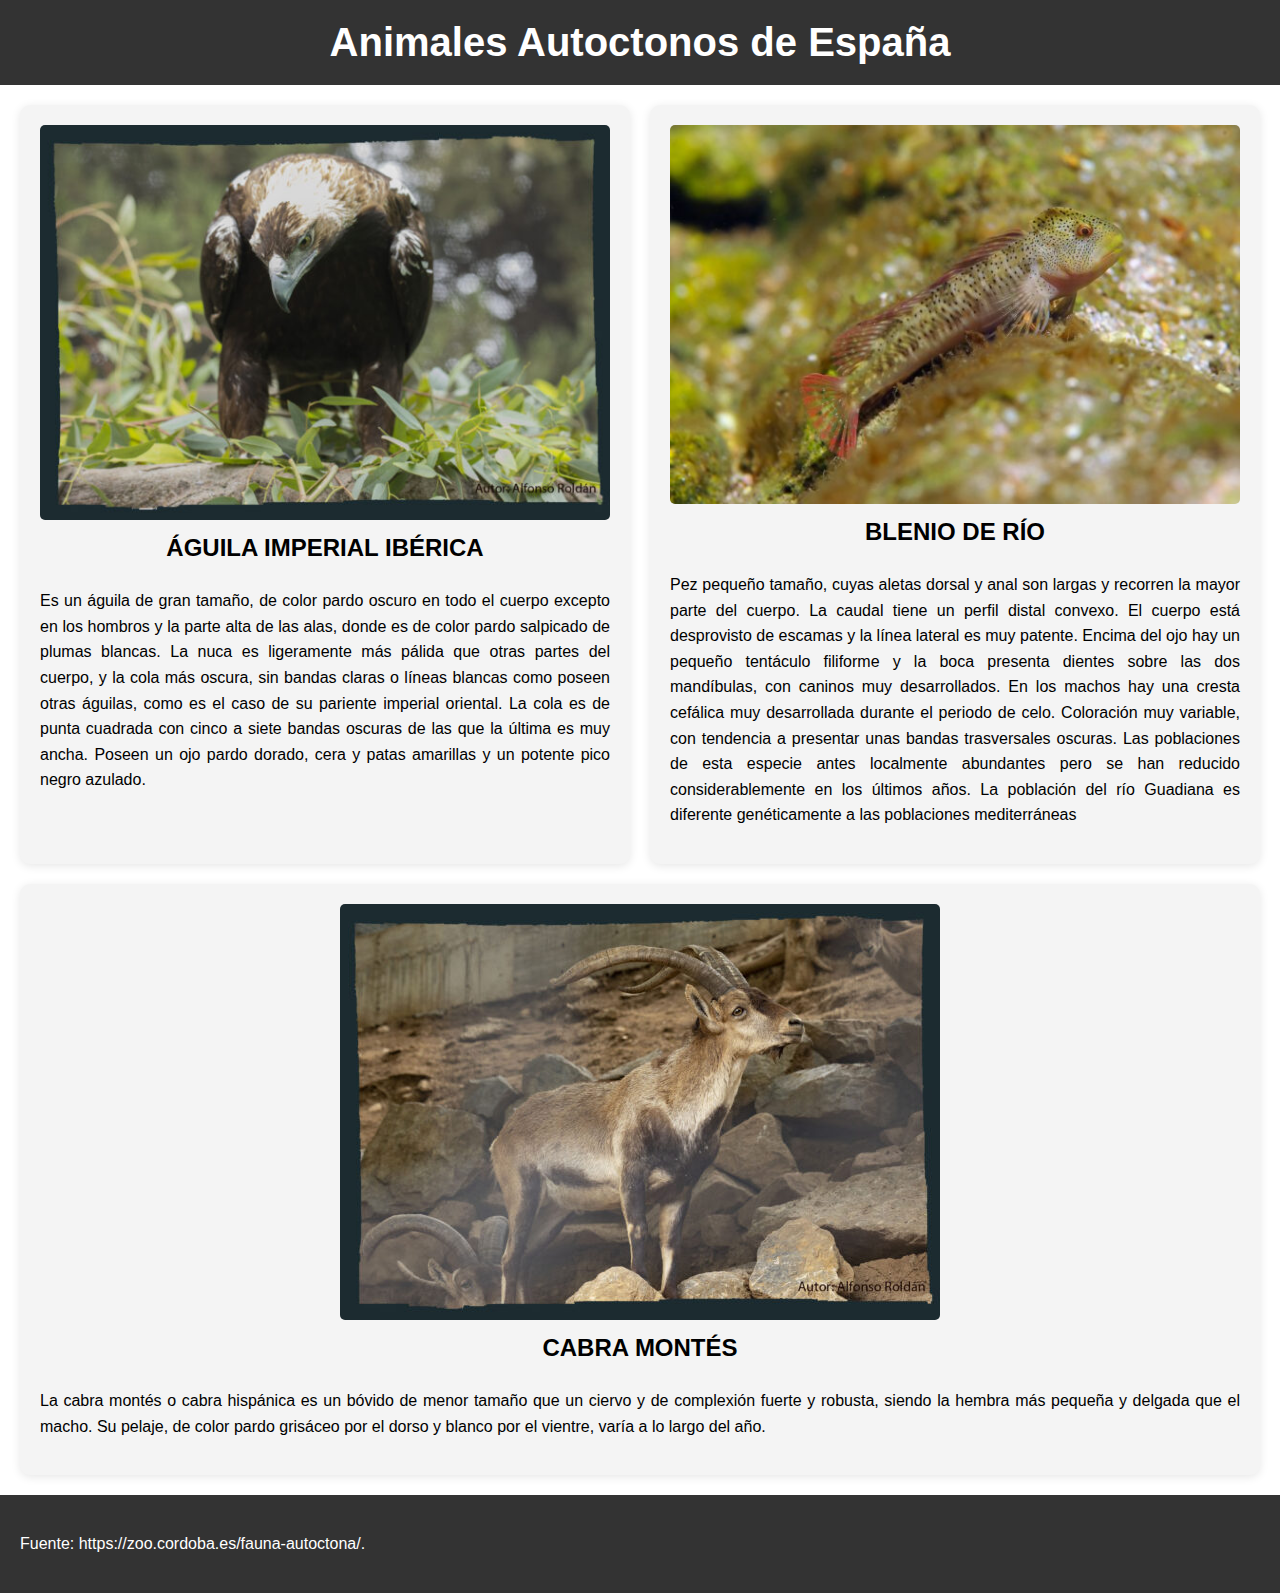
<file: index.html>
<!DOCTYPE html>
<html lang="es">
<head>
    <meta charset="UTF-8">
    <meta name="viewport" content="width=device-width, initial-scale=1.0">
    <title>Animales Autoctonos de España</title>
    <link rel="stylesheet" href="./estilos.css">
</head>
<body>
    <header>
        <h1>Animales Autoctonos de España</h1>
    </header>

    <section>
        <article>
            <a href="./paginas/01.html">
                <img src="./imagenes/01.jpg" alt="ÁGUILA IMPERIAL IBÉRICA">
            </a>
            <h2>ÁGUILA IMPERIAL IBÉRICA</h2>
            <p>
                Es un águila de gran tamaño, de color pardo oscuro en todo el cuerpo excepto en los hombros y la parte alta de las alas, donde es de color pardo salpicado de plumas blancas. La nuca es ligeramente más pálida que otras partes del cuerpo, y la cola más oscura, sin bandas claras o líneas blancas como poseen otras águilas, como es el caso de su pariente imperial oriental. La cola es de punta cuadrada con cinco a siete bandas oscuras de las que la última es muy ancha. Poseen un ojo pardo dorado, cera y patas amarillas y un potente pico negro azulado.
     </p>
        </article>

        <article>
            <a href="./paginas/02.html">
                <img src="./imagenes/02.jpg" alt="BLENIO DE RÍO">
            </a>
            <h2>BLENIO DE RÍO</h2>
            <p>
                Pez pequeño tamaño, cuyas aletas dorsal y anal son largas y recorren la mayor parte del cuerpo. La caudal tiene un perfil distal convexo. El cuerpo está desprovisto de escamas y la línea lateral es muy patente. Encima del ojo hay un pequeño tentáculo filiforme y la boca presenta dientes sobre las dos mandíbulas, con caninos muy desarrollados. En los machos hay una cresta cefálica muy desarrollada durante el periodo de celo. Coloración muy variable, con tendencia a presentar unas bandas trasversales oscuras. Las poblaciones de esta especie antes localmente abundantes pero se han reducido considerablemente en los últimos años. La población del río Guadiana es diferente genéticamente a las poblaciones mediterráneas
            </p>
        </article>

        <article>
            <a href="./paginas/03.html">
                <img src="./imagenes/03.jpg" alt="CABRA MONTÉS">
            </a>
            <h2>CABRA MONTÉS</h2>
            <p>
                La cabra montés o cabra hispánica es un bóvido de menor tamaño que un ciervo y de complexión fuerte y robusta, siendo la hembra más pequeña y delgada que el macho. Su pelaje, de color pardo grisáceo por el dorso y blanco por el vientre, varía a lo largo del año.
    </p>
        </article>
    </section>

    <footer>
        <p>Fuente: https://zoo.cordoba.es/fauna-autoctona/.</p>
    </footer>
</body>
</html>
</file>
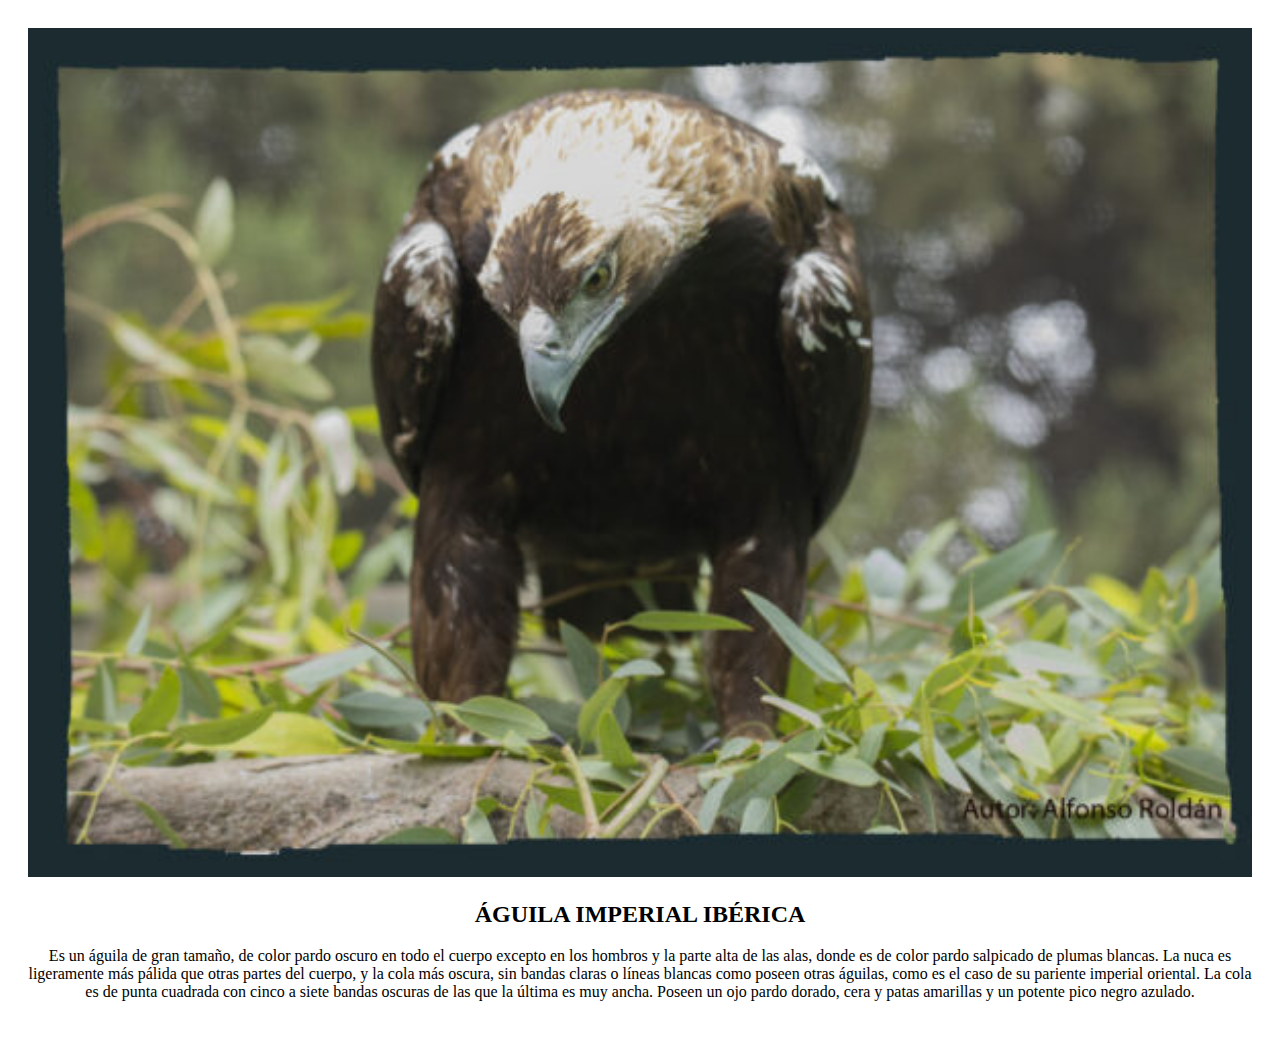
<file: paginas/01.html>
<!DOCTYPE html>
<html lang="es">
<head>
    <meta charset="UTF-8">
    <meta name="viewport" content="width=device-width, initial-scale=1.0">
    <title>ÁGUILA IMPERIAL IBÉRICA</title>
    <link rel="stylesheet" href="./estilospaginas.css">
</head>
<body>
    <div class="image-container">
        <img src="../imagenes/01.jpg" alt="ÁGUILA IMPERIAL IBÉRICA" class="imagen">
        <h2>ÁGUILA IMPERIAL IBÉRICA</h2>
        <p> Es un águila de gran tamaño, de color pardo oscuro en todo el cuerpo excepto en los hombros y la parte alta de las alas, donde es de color pardo salpicado de plumas blancas. La nuca es ligeramente más pálida que otras partes del cuerpo, y la cola más oscura, sin bandas claras o líneas blancas como poseen otras águilas, como es el caso de su pariente imperial oriental. La cola es de punta cuadrada con cinco a siete bandas oscuras de las que la última es muy ancha. Poseen un ojo pardo dorado, cera y patas amarillas y un potente pico negro azulado.
        </p>
    </div>
</body>
</html>
</file>
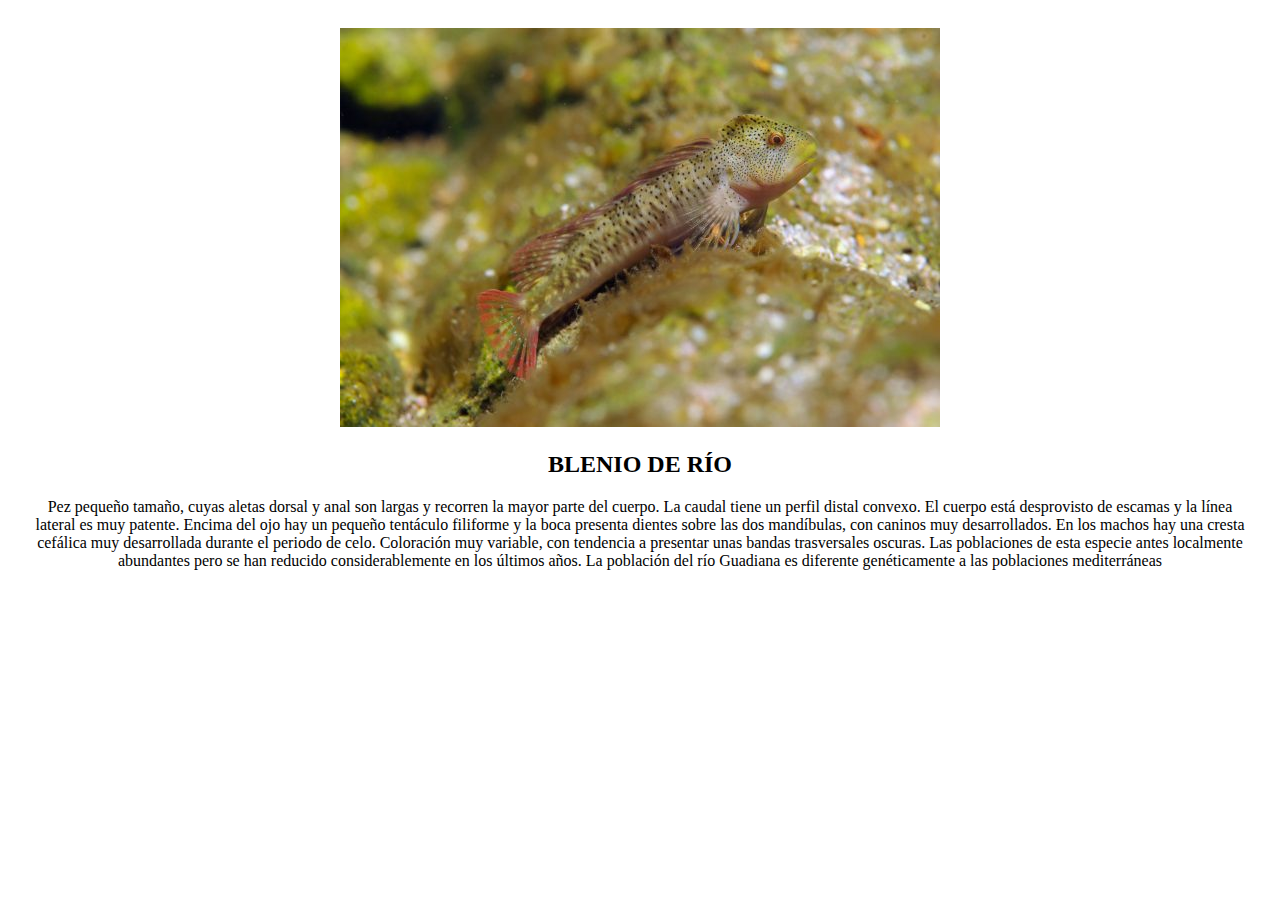
<file: paginas/02.html>
<!DOCTYPE html>
<html lang="es">
<head>
    <meta charset="UTF-8">
    <meta name="viewport" content="width=device-width, initial-scale=1.0">
    <title>BLENIO DE RÍO</title>
    <link rel="stylesheet" href="./estilospaginas.css">
</head>
<body>
    <div class="image-container">
        <img src="../imagenes/02.jpg" alt="BLENIO DE RÍO">
        <h2>BLENIO DE RÍO</h2>
        <p>Pez pequeño tamaño, cuyas aletas dorsal y anal son largas y recorren la mayor parte del cuerpo. La caudal tiene un perfil distal convexo. El cuerpo está desprovisto de escamas y la línea lateral es muy patente. Encima del ojo hay un pequeño tentáculo filiforme y la boca presenta dientes sobre las dos mandíbulas, con caninos muy desarrollados. En los machos hay una cresta cefálica muy desarrollada durante el periodo de celo. Coloración muy variable, con tendencia a presentar unas bandas trasversales oscuras. Las poblaciones de esta especie antes localmente abundantes pero se han reducido considerablemente en los últimos años. La población del río Guadiana es diferente genéticamente a las poblaciones mediterráneas
        </p>
    </div>
</body>
</html>
</file>
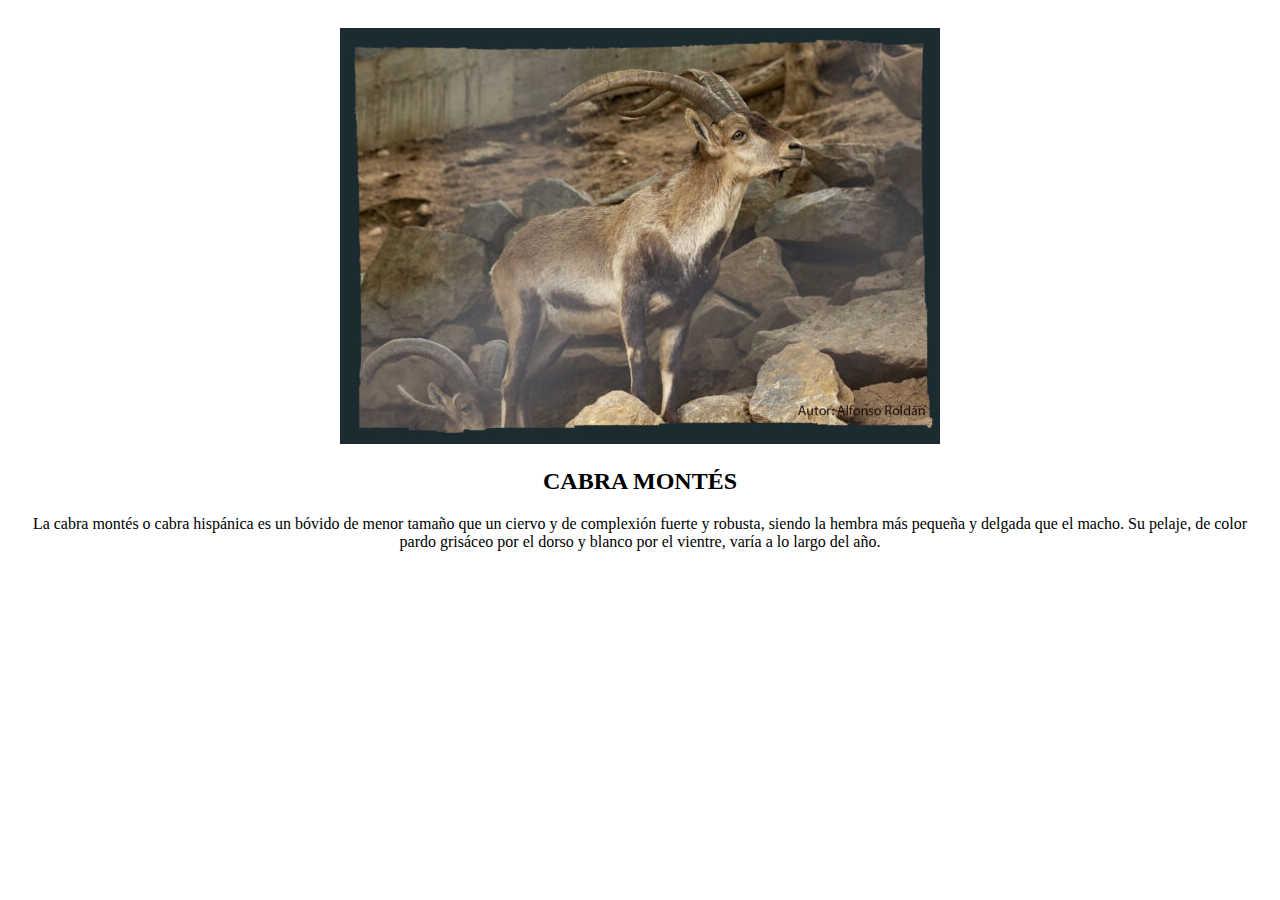
<file: paginas/03.html>
<!DOCTYPE html>
<html lang="es">
<head>
    <meta charset="UTF-8">
    <meta name="viewport" content="width=device-width, initial-scale=1.0">
    <title>CABRA MONTÉS</title>
    <link rel="stylesheet" href="./estilospaginas.css">
</head>
<body>
    <div class="image-container">
        <img src="../imagenes/03.jpg" alt="CABRA MONTÉS">
        <h2>CABRA MONTÉS</h2>
        <p>La cabra montés o cabra hispánica es un bóvido de menor tamaño que un ciervo y de complexión fuerte y robusta, siendo la hembra más pequeña y delgada que el macho. Su pelaje, de color pardo grisáceo por el dorso y blanco por el vientre, varía a lo largo del año.
        </p>
    </div>
</body>
</html>
</file>
<file: estilos.css>
body {
    font-family: Arial, sans-serif;
    margin: 0;
    padding: 0;
    box-sizing: border-box;
}

header {
    background-color: #333;
    color: white;
    text-align: center;
    padding: 20px;
}

h1 {
    margin: 0;
    font-size: 2.5rem;
}

section {
    display: flex;
    flex-wrap: wrap;
    justify-content: space-between;
    padding: 20px;
    gap: 20px;
}

article {
    background-color: #f4f4f4;
    padding: 20px;
    border-radius: 10px;
    flex: 1;
    min-width: 250px;
    box-shadow: 0 2px 10px rgba(0, 0, 0, 0.1);
    display: flex;
    flex-direction: column;
    align-items: center;
}

article img {
    max-width: 100%;
    height: auto;
    border-radius: 5px;
}

h2 {
    font-size: 1.5rem;
    margin: 10px 0;
}

p {
    font-size: 1rem;
    line-height: 1.6;
    text-align: justify;
}

footer {
    text-align: center;
    padding: 20px;
    background-color: #333;
    color: white;
}

@media (max-width: 600px) {
    section {
        flex-direction: column;
        align-items: center;
    }
}

@media (min-width: 600px) and (max-width: 900px) {
    section {
        flex-direction: row;
        flex-wrap: wrap;
        justify-content: space-between;
    }

    article {
        flex-basis: calc(50% - 20px);
    }
}

@media (min-width: 900px) {
    article {
        flex-basis: calc(33.333% - 20px);
    }
}
</file>
<file: paginas/estilospaginas.css>
.image-container {
    text-align: center;
    padding: 20px;
}

.image-container img {
    max-width: 100%;
    height: auto;
}

.imagen{
    width: 100%;
}
</file>
